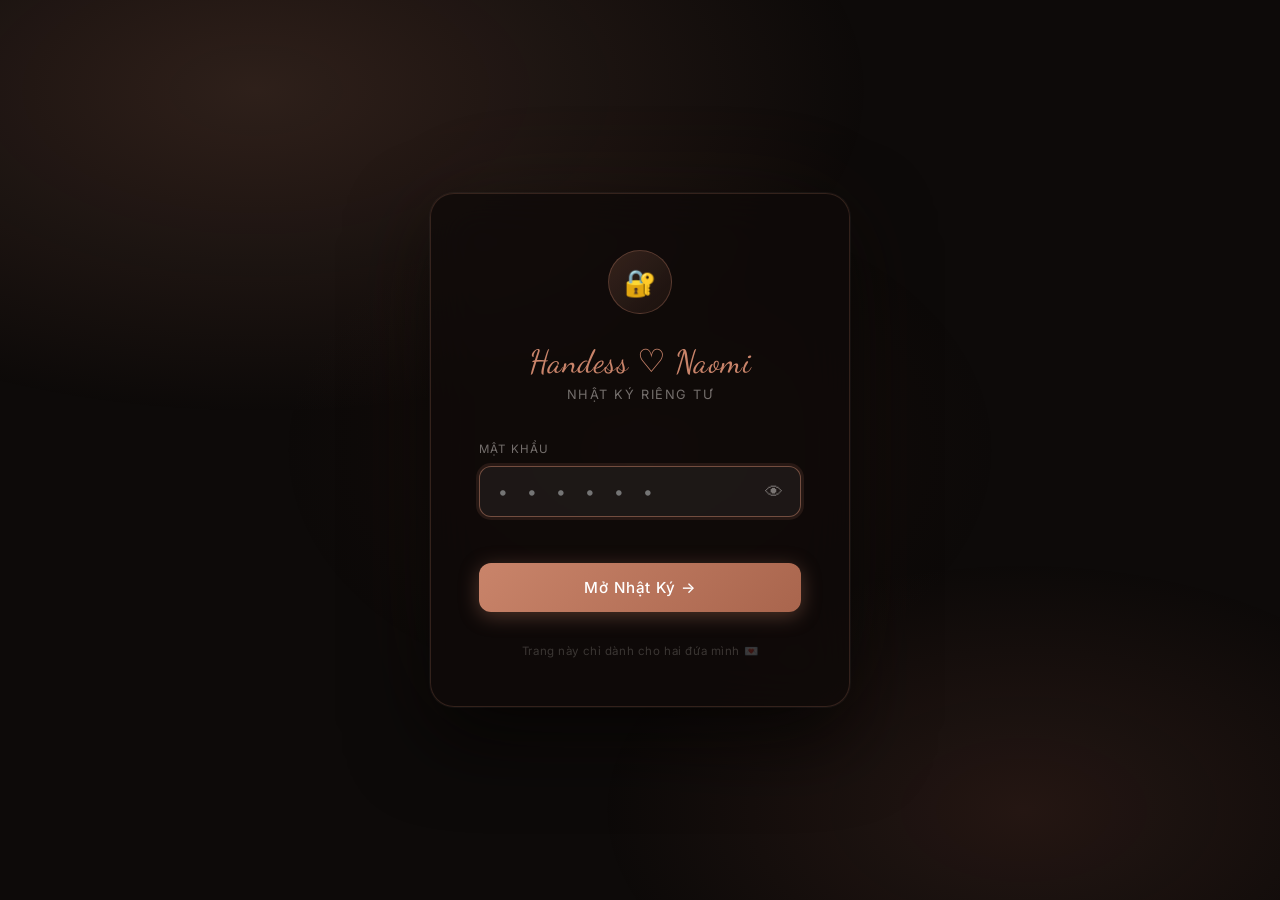
<file: index.html>
<!DOCTYPE html>
<html lang="vi">

<head>
  <meta charset="UTF-8">
  <script>
    // Auth guard — redirect to login if not authenticated
    if (sessionStorage.getItem('naomi_auth') !== 'true') {
      window.location.replace('login.html');
    }
  </script>
  <meta name="viewport" content="width=device-width, initial-scale=1.0">
  <meta name="description"
    content="Nhật ký tình yêu — Những khoảnh khắc ngọt ngào được ghi lại theo từng ngày, từ Ngày hẹn hò bão táp đến lần nắm tay giữa màn mưa.">
  <title>Naomi & Anh — Nhật Ký Tình Yêu</title>
  <link rel="stylesheet" href="style.css">
  <link rel="preconnect" href="https://fonts.googleapis.com">
</head>

<body>

  <!-- ========== READING PROGRESS ========== -->
  <div class="reading-progress" id="readingProgress"></div>

  <!-- ========== HEADER ========== -->
  <header class="site-header" id="siteHeader">
    <div class="header-inner">
      <a href="index.html" class="site-logo">
        <span class="logo-name">Handess ♡ Naomi</span>
        <span class="logo-tagline">Nhật ký tình yêu</span>
      </a>

      <nav class="site-nav">
        <a href="index.html" class="active">Trang Chủ</a>
        <a href="timeline.html">Hành Trình</a>
        <a href="post-3.html">Câu Chuyện</a>
        <a href="#gallery">Kỷ Niệm</a>
      </nav>

      <button class="hamburger" id="hamburgerBtn" aria-label="Menu">
        <svg width="22" height="22" viewBox="0 0 22 22" fill="none">
          <rect y="3" width="22" height="2" rx="1" fill="currentColor" />
          <rect y="10" width="22" height="2" rx="1" fill="currentColor" />
          <rect y="17" width="22" height="2" rx="1" fill="currentColor" />
        </svg>
      </button>
    </div>
  </header>

  <!-- ========== MOBILE NAV ========== -->
  <nav class="mobile-nav" id="mobileNav">
    <a href="index.html">Trang Chủ</a>
    <a href="timeline.html">Hành Trình</a>
    <a href="post-1.html">Câu Chuyện</a>
    <a href="#gallery">Kỷ Niệm</a>
  </nav>

  <!-- ========== HERO / FEATURED POST ========== -->
  <section class="hero-section" id="hero">
    <div class="hero-bg" id="heroBg"
      style="background-image: url('images/my_img/Messenger_creation_57E09303-7071-48E2-91A5-4BF32DFCF557.jpg');"></div>
    <div class="hero-overlay"></div>

    <div class="hero-content">
      <span class="hero-category">
        <span class="dot"></span>
        Câu Chuyện Nổi Bật
      </span>

      <h1 class="hero-title">
        Lần Đầu Nắm Tay —<br>
        <em>Một Buổi Chiều Ở Bắc Ninh</em>
      </h1>

      <div class="hero-meta">
        <span class="author">Khắc Hùng</span>
        <span class="separator">·</span>
        <span>31 tháng 8, 2026</span>
        <span class="separator">·</span>
        <span>5 phút đọc</span>
      </div>

      <p class="hero-excerpt">
        8 giờ sáng, anh đến đón em. Chuyến đi ấy có mưa, có tiếng cười,
        và có một khoảnh khắc anh nhẹ nhàng chìa tay ra — em đã đặt tay vào...
      </p>

      <a href="post-2.html" class="btn-read" id="heroReadBtn">
        Đọc Câu Chuyện
        <svg width="16" height="16" viewBox="0 0 16 16" fill="none">
          <path d="M3 8h10M9 4l4 4-4 4" stroke="currentColor" stroke-width="1.8" stroke-linecap="round"
            stroke-linejoin="round" />
        </svg>
      </a>
    </div>

    <div class="scroll-indicator">
      <div class="scroll-line"></div>
      <span>Cuộn</span>
    </div>

    <!-- Slider dots for featured posts -->
    <div class="hero-slider-dots">
      <button class="slider-dot active" data-slide="0"></button>
      <button class="slider-dot" data-slide="1"></button>
    </div>
  </section>

  <!-- ========== MAIN CONTENT ========== -->
  <div class="main-wrap">
    <!-- ===== PRIMARY CONTENT ===== -->
    <main>
      <!-- Section header -->
      <div class="section-header">
        <h2 class="section-title">Những Ngày Đáng <span>Nhớ</span></h2>
        <a href="timeline.html" class="section-link">
          Xem tất cả
          <svg width="14" height="14" viewBox="0 0 14 14" fill="none">
            <path d="M2 7h10M8 3l4 4-4 4" stroke="currentColor" stroke-width="1.6" stroke-linecap="round"
              stroke-linejoin="round" />
          </svg>
        </a>
      </div>

      <!-- Post 1 -->
      <article class="post-card fade-in" id="post-card-1">
        <div class="post-thumb">
          <img src="images/my_img/Messenger_creation_1130B1DC-B985-4F92-9E05-5463272DEB76.jpg"
            alt="Buổi hẹn hò đầu tiên - Tặng hoa và cơn mưa Hà Nội" loading="lazy">
        </div>
        <div class="post-body">
          <span class="post-category">Hẹn Hò</span>
          <h2 class="post-title">
            <a href="post-1.html">28/8 — Ngày hẹn hò bão táp & Cơn Mưa Hà Nội</a>
          </h2>
          <p class="post-excerpt">
            Hà Nội bất ngờ đổ mưa to. Anh dắt xe, đợi gần một tiếng mới đến chỗ em.
            Kế hoạch ban đầu thay đổi vì trời mưa — nhưng cuối cùng lại tìm được chỗ
            ấm áp hơn cả dự định: nhà hàng The Manor, rồi Highland Coffee bên ô cửa sổ mờ hơi nước.
          </p>
          <div class="post-meta">
            <span class="author">Khắc Hùng</span>
            <span class="separator">·</span>
            <span>28 tháng 8, 2026</span>
            <span class="separator">·</span>
            <span>4 phút đọc</span>
            <button class="post-love" id="love-post1" onclick="toggleLove('love-post1', 'count-post1')">
              <span class="heart">🤍</span>
              <span id="count-post1">24</span>
            </button>
          </div>
        </div>
      </article>

      <!-- Post 2 -->
      <article class="post-card fade-in" id="post-card-2">
        <div class="post-thumb">
          <img src="images/my_img/Messenger_creation_9E3BF9E6-884C-4552-AE34-90908CFF3440.jpg"
            alt="Lần đầu nắm tay - Chuyến đi Bắc Ninh" loading="lazy">
        </div>
        <div class="post-body">
          <span class="post-category">Khoảnh Khắc</span>
          <h2 class="post-title">
            <a href="post-2.html">31/8 — Lần Đầu Nắm Tay Trên Đường Đến Bắc Ninh</a>
          </h2>
          <p class="post-excerpt">
            Buổi sáng anh đến đón em. Cả hai đi xe máy, gió thổi nhẹ,
            lòng anh đã có ý định từ trước. Rồi khoảnh khắc ấy đến —
            trên con đường đến Vincom Bắc Ninh, anh khẽ chìa tay ra...
            và em đã nắm lấy.
          </p>
          <div class="post-meta">
            <span class="author">Khắc Hùng</span>
            <span class="separator">·</span>
            <span>31 tháng 8, 2026</span>
            <span class="separator">·</span>
            <span>5 phút đọc</span>
            <button class="post-love" id="love-post2" onclick="toggleLove('love-post2', 'count-post2')">
              <span class="heart">🤍</span>
              <span id="count-post2">37</span>
            </button>
          </div>
        </div>
      </article>

      <!-- Post 3 -->
      <article class="post-card fade-in" id="post-card-3">
        <div class="post-thumb">
          <img src="images/my_img/oct25/IMG_0971.jpg" alt="Thu Hà Nội - Hồ Tây mùa thu, ngày chủ nhật bị mượn" loading="lazy">
        </div>
        <div class="post-body">
          <span class="post-category">Mùa Thu · Hà Nội</span>
          <h2 class="post-title">
            <a href="post-3.html">25/10 — Thu Hà Nội — Cách Bạn Ấy Mượn Ngày Chủ Nhật Của Tôi</a>
          </h2>
          <p class="post-excerpt">
            Một ngày thu mát mẻ — anh đón em, vi vu Hồ Tây, ăn trưa Takeya,
            uống nước trên phố Phan Đình Phùng, khám phá Nhà Tù Hỏa Lò,
            rồi dạo bộ Phố Sách. Một ngày chủ nhật bị mượn — không tiếc.
          </p>
          <div class="post-meta">
            <span class="author">Khắc Hùng</span>
            <span class="separator">·</span>
            <span>25 tháng 10, 2026</span>
            <span class="separator">·</span>
            <span>6 phút đọc</span>
            <button class="post-love" id="love-post3" onclick="toggleLove('love-post3', 'count-post3')">
              <span class="heart">🤍</span>
              <span id="count-post3">0</span>
            </button>
          </div>
        </div>
      </article>

      <!-- Divider with script text -->
      <div style="text-align:center; margin: 48px 0 40px; opacity: 0.5;">
        <span style="font-family: var(--font-script); font-size: 1.8rem; color: var(--color-primary);">
          — Những Ký Ức Khác —
        </span>
      </div>

      <!-- Grid posts (older entries - handwritten notes) -->
      <div class="section-header">
        <h2 class="section-title">Nhật Ký <span>Tháng 7</span></h2>
      </div>

      <div class="posts-grid">
        <article class="post-card-v fade-in">
          <div class="post-thumb">
            <img src="images/my_img/20260719_145312.jpg" alt="Kỷ niệm tháng 7 - Bảo tàng quân sự" loading="lazy">
          </div>
          <div class="post-body">
            <span class="post-category">Tháng 7</span>
            <h3 class="post-title">
              <a href="timeline.html">30/7 — Những Trang Ghi Chú Đầu Tiên</a>
            </h3>
            <p class="post-excerpt" style="font-size: 13.5px;">
              Tám trang nhật ký viết tay trong một buổi chiều — mỗi trang là một cảm xúc khác nhau khi nghĩ về em.
            </p>
            <div class="post-meta" style="margin-top: auto;">
              <span>30 tháng 7, 2026</span>
              <button class="post-love" onclick="toggleLove(this)">
                <span class="heart">🤍</span>
                <span>12</span>
              </button>
            </div>
          </div>
        </article>

        <article class="post-card-v fade-in">
          <div class="post-thumb">
            <img src="images/my_img/20260828_203343.jpg" alt="Tháng 8 - Món quà KRIK" loading="lazy">
          </div>
          <div class="post-body">
            <span class="post-category">Tháng 8</span>
            <h3 class="post-title">
              <a href="timeline.html">16/8 & 27/8 — Giữa Hai Buổi Hẹn</a>
            </h3>
            <p class="post-excerpt" style="font-size: 13.5px;">
              Những ngày giữa các buổi hẹn hò — anh viết xuống cảm giác
              mong chờ, nhớ nhung và những điều muốn nói với em.
            </p>
            <div class="post-meta" style="margin-top: auto;">
              <span>16 – 27 tháng 8, 2026</span>
              <button class="post-love" onclick="toggleLove(this)">
                <span class="heart">🤍</span>
                <span>19</span>
              </button>
            </div>
          </div>
        </article>
      </div>

      <!-- Timeline preview -->
      <div class="section-header" style="margin-top: 56px;">
        <h2 class="section-title">Hành Trình <span>Yêu</span></h2>
        <a href="timeline.html" class="section-link">
          Đọc thêm
          <svg width="14" height="14" viewBox="0 0 14 14" fill="none">
            <path d="M2 7h10M8 3l4 4-4 4" stroke="currentColor" stroke-width="1.6" stroke-linecap="round"
              stroke-linejoin="round" />
          </svg>
        </a>
      </div>

      <div class="timeline">
        <div class="timeline-item" data-animate>
          <div class="timeline-date">21 Tháng 6, 2026</div>
          <div class="timeline-title">Lần Đầu Gặp Riêng</div>
          <div class="timeline-text">Lần đầu tiên chỉ có hai đứa — anh không biết hôm đó sẽ là khởi đầu của tất cả.
          </div>
        </div>

        <div class="timeline-item" data-animate>
          <div class="timeline-date">15 Tháng 8, 2026</div>
          <div class="timeline-title">Tỏ Tình 💗 — Chính Thức Hẹn Hò</div>
          <div class="timeline-text">Ngày anh tỏ tình và em say yes. Với anh có lẽ đó là điều đặc biệt vì em là người
            đầu tiên giúp anh bước sang giai đoạn yêu đương và hẹn hò.</div>
        </div>

        <div class="timeline-item" data-animate>
          <div class="timeline-date">28 Tháng 8, 2026</div>
          <div class="timeline-title">Hẹn Hò Bão Táp — The Manor &amp; Highland</div>
          <div class="timeline-text">Hà Nội đổ mưa, kế hoạch đổ bể — nhưng The Manor và Highland Handisco lại tạo ra
            buổi tối không thể quên.</div>
        </div>

        <div class="timeline-item" data-animate>
          <div class="timeline-date">31 Tháng 8, 2026</div>
          <div class="timeline-title">Lần Đầu Nắm Tay — Spider-Man Ở Bắc Ninh</div>
          <div class="timeline-text">Chuyến đi Vincom Bắc Ninh, xem Spider-Man — và lần đầu tiên anh dám chìa tay ra. Em
            đã nắm lấy.</div>
        </div>

        <div class="timeline-item" data-animate>
          <div class="timeline-date">7 Tháng 10, 2026</div>
          <div class="timeline-title">Royal City — Ăn Lẩu Thái</div>
          <div class="timeline-text">Hẹn ở Royal City, ăn lẩu Thái — ánh đèn đỏ, hai đứa ngồi đối diện
            nhau.</div>
        </div>

        <div class="timeline-item" data-animate>
          <div class="timeline-date">25 Tháng 10, 2026</div>
          <div class="timeline-title">Thu Hà Nội — Cách Bạn Ấy Mượn Ngày Chủ Nhật Của Tôi</div>
          <div class="timeline-text">Một ngày thu mát mẻ, anh đón em vi vu Hồ Tây, Takeya, Phan Đình Phùng,
            Hỏa Lò rồi Phố Sách — một ngày chủ nhật bị mượn, không tiếc một giây.</div>
        </div>

        <div class="timeline-item" data-animate>
          <div class="timeline-date">13 Tháng 11, 2026</div>
          <div class="timeline-title">Rảnh Trong Lúc Bận</div>
          <div class="timeline-text">Tranh thủ lúc dự án chưa gấp, anh rủ em và Hiền ăn bún bò Huế, rồi ra Highland Handisco nói chuyện bên ly trà và những cơn mưa lất phất.</div>
        </div>

        <div class="timeline-item" data-animate>
          <div class="timeline-date">24 Tháng 11, 2026</div>
          <div class="timeline-title">Nghỉ Lễ Văn Hóa VN Lần Đầu</div>
          <div class="timeline-text">Ăn lẩu ếch Hiệp Hòa, tặng em chiếc khăn quàng ấm áp. Ngắm em cắt tóc mới xinh xắn, rồi ghé quán Cafe Cao Minh uống trà nóng và chuyện trò tới chiều.</div>
        </div>
      </div>

      <!-- Photo Gallery Section -->
      <div id="gallery" style="margin-top: 56px;">
        <div class="section-header">
          <h2 class="section-title">Kỷ Niệm <span>Ảnh Chụp</span></h2>
        </div>
        <div class="photo-gallery">
          <div class="gallery-item gallery-featured">
            <img src="images/my_img/5fc39645-04e8-4a39-8fbf-ee2d58a68245.jfif"
              alt="Hoàng hôn trên xe máy — đường về 31/8" loading="lazy">
            <div class="gallery-overlay"><span>Hoàng hôn đường về Bắc Ninh 🌅</span></div>
          </div>
          <div class="gallery-item">
            <img src="images/my_img/17c5af3d-dde9-4450-a0ae-d3cd788fc4fc.jfif" alt="Naomi với bó hoa cẩm tú cầu"
              loading="lazy">
            <div class="gallery-overlay"><span>28/8 — Bó hoa đầu tiên 💐</span></div>
          </div>
          <div class="gallery-item">
            <img src="images/my_img/880cf262-b387-46f9-913c-61d322df5853.jfif" alt="Selfie đôi tại bảo tàng quân sự"
              loading="lazy">
            <div class="gallery-overlay"><span>19/7 — Bảo tàng Quân sự ✈️</span></div>
          </div>
          <div class="gallery-item">
            <img src="images/my_img/ec1717a0-f946-49b1-9149-aab484b470da.jfif" alt="Selfie đôi ngoài trời Bắc Ninh"
              loading="lazy">
            <div class="gallery-overlay"><span>31/8 — Chill ở quê 🌿</span></div>
          </div>
          <div class="gallery-item">
            <img src="images/my_img/20261007_201718.jpg" alt="Gangnam Box 7/10" loading="lazy">
            <div class="gallery-overlay"><span>7/10 — Royal City 🍲</span></div>
          </div>
          <div class="gallery-item">
            <img src="images/my_img/IMG_0275.JPG" alt="24/11 — Cafe Cao Minh" loading="lazy">
            <div class="gallery-overlay"><span>24/11 — Cafe Cao Minh ☕</span></div>
          </div>
          <div class="gallery-item">
            <img src="images/my_img/gif-24-11.jfif" alt="24/11 — Khoảnh khắc kỷ niệm" loading="lazy">
            <div class="gallery-overlay"><span>24/11 — Khăn quàng ấm áp 🧣</span></div>
          </div>
        </div>
      </div>

    </main>

    <!-- ===== SIDEBAR ===== -->
    <aside class="sidebar">

      <!-- About widget -->
      <div class="widget widget-about fade-in">
        <div class="widget-title">Về Blog Này</div>
        <div class="about-avatar"><img src="images/my_img/Messenger_creation_57E09303-7071-48E2-91A5-4BF32DFCF557.jpg"
            alt="Ảnh đôi" style="width:100%;height:100%;object-fit:cover;"></div>
        <div class="about-name">Nhật Ký Tình Yêu</div>
        <p class="about-bio">
          Đây là nơi anh lưu giữ những khoảnh khắc với em — từ buổi hẹn đầu tiên,
          những cơn mưa bất chợt, đến từng lần nắm tay.
          Mỗi bài viết là một ký ức không muốn quên.
        </p>
      </div>

      <!-- Love counter widget -->
      <div class="widget fade-in">
        <div class="widget-title">Tình Yêu</div>
        <div class="love-counter">
          <span class="big-heart">💕</span>
          <div class="count-num" id="dayCounter">0</div>
          <div class="count-label">Ngày Bên Nhau</div>
        </div>
      </div>

      <!-- Recent posts widget -->
      <div class="widget fade-in">
        <div class="widget-title">Bài Gần Đây</div>

        <div class="widget-post-item">
          <div class="widget-post-thumb">
            <img src="images/my_img/Messenger_creation_9E3BF9E6-884C-4552-AE34-90908CFF3440.jpg" alt="" loading="lazy">
          </div>
          <div class="widget-post-info">
            <div class="widget-post-title">
              <a href="post-2.html">Lần Đầu Nắm Tay Trên Đường Đến Bắc Ninh</a>
            </div>
            <div class="widget-post-date">31 tháng 8, 2026</div>
          </div>
        </div>

        <div class="widget-post-item">
          <div class="widget-post-thumb">
            <img src="images/my_img/Messenger_creation_1130B1DC-B985-4F92-9E05-5463272DEB76.jpg" alt="" loading="lazy">
          </div>
          <div class="widget-post-info">
            <div class="widget-post-title">
              <a href="post-1.html">Ngày hẹn hò bão táp & Cơn Mưa Hà Nội</a>
            </div>
            <div class="widget-post-date">28 tháng 8, 2026</div>
          </div>
        </div>

        <div class="widget-post-item">
          <div class="widget-post-thumb">
            <img src="images/my_img/20260719_145027.jpg" alt="" loading="lazy">
          </div>
          <div class="widget-post-info">
            <div class="widget-post-title">
              <a href="timeline.html">Những Trang Nhật Ký 30/7</a>
            </div>
            <div class="widget-post-date">30 tháng 7, 2026</div>
          </div>
        </div>
      </div>

      <!-- Tags widget -->
      <div class="widget fade-in">
        <div class="widget-title">Chủ Đề</div>
        <div class="tags-cloud">
          <span class="tag">Hẹn Hò 💑</span>
          <span class="tag">Hà Nội</span>
          <span class="tag">Bắc Ninh</span>
          <span class="tag">Kỷ Niệm</span>
          <span class="tag">Bowling 🎳</span>
          <span class="tag">Cà Phê ☕</span>
          <span class="tag">Spider-Man 🕷️</span>
          <span class="tag">Mưa 🌧️</span>
          <span class="tag">Nắm Tay 🤝</span>
          <span class="tag">Mùa Thu 🍂</span>
          <span class="tag">Hồ Tây 🌊</span>
          <span class="tag">Hỏa Lò 🏛️</span>
          <span class="tag">Phố Sách 📚</span>
        </div>
      </div>

    </aside>
  </div>

  <!-- ========== FOOTER ========== -->
  <footer class="site-footer">
    <div class="footer-inner">
      <div>
        <div class="footer-logo">
          <span class="logo-name">Handess ♡ Naomi</span>
        </div>
        <p class="footer-tagline">
          Nhật ký về những khoảnh khắc nhỏ bé<br>
          mà anh sợ sẽ quên mất một ngày nào đó.
        </p>
      </div>

      <div>
        <div class="footer-heading">Câu Chuyện</div>
        <div class="footer-links">
          <a href="post-1.html">28/8 — Buổi Hẹn Đầu Tiên</a>
          <a href="post-2.html">31/8 — Lần Đầu Nắm Tay</a>
          <a href="post-3.html">25/10 — Thu Hà Nội</a>
          <a href="timeline.html">Hành Trình Tình Yêu</a>
        </div>
      </div>

      <div>
        <div class="footer-heading">Kết Nối</div>
        <div class="footer-links">
          <a href="#">Tháng 7, 2026</a>
          <a href="#">Tháng 8, 2026</a>
          <a href="#">Tháng 9, 2026</a>
        </div>
      </div>
    </div>

    <div class="footer-bottom">
      <span>© 2026 Nhật Ký Tình Yêu — Dành tặng em 🌸</span>
      <span>Làm với <span class="heart">❤️</span> bởi Anh</span>
    </div>
  </footer>

  <!-- ========== FLOATING VIDEO WIDGET (LEFT CORNER) ========== -->
  <div class="floating-video-widget" id="floatingVideoWidget">
    <button class="floating-video-mini-btn" id="floatingVideoExpandBtn" title="Mở video" aria-label="Mở video">
      🎥
    </button>
    <div class="floating-video-header">
      <span class="floating-video-title">
        <span class="live-dot"></span>
        Khoảnh khắc
      </span>
      <div class="floating-video-controls">
        <button class="floating-video-btn" id="floatingVideoMuteBtn" title="Bật/Tắt âm thanh" aria-label="Mute toggle">
          🔇
        </button>
        <button class="floating-video-btn" id="floatingVideoMinBtn" title="Thu nhỏ" aria-label="Thu nhỏ">
          ─
        </button>
      </div>
    </div>
    <div class="floating-video-body" id="floatingVideoBody" title="Nhấn để tạm dừng / phát">
      <video id="floatingVideoEl" autoplay loop muted playsinline preload="metadata">
        <source src="images/my_img/output.mp4" type="video/mp4">
        Trình duyệt không hỗ trợ video.
      </video>
    </div>
  </div>

  <!-- ========== BACK TO TOP ========== -->
  <button class="back-to-top" id="backToTop" aria-label="Lên đầu trang">↑</button>

  <script src="script.js"></script>
  <script>
    // Floating video interactions
    (function () {
      const widget = document.getElementById('floatingVideoWidget');
      const video = document.getElementById('floatingVideoEl');
      const muteBtn = document.getElementById('floatingVideoMuteBtn');
      const minBtn = document.getElementById('floatingVideoMinBtn');
      const expandBtn = document.getElementById('floatingVideoExpandBtn');
      const body = document.getElementById('floatingVideoBody');

      if (!widget || !video) return;

      // Toggle Mute
      if (muteBtn) {
        muteBtn.addEventListener('click', function (e) {
          e.stopPropagation();
          video.muted = !video.muted;
          muteBtn.textContent = video.muted ? '🔇' : '🔊';
        });
      }

      // Minimize
      if (minBtn) {
        minBtn.addEventListener('click', function (e) {
          e.stopPropagation();
          widget.classList.add('minimized');
        });
      }

      // Expand
      if (expandBtn) {
        expandBtn.addEventListener('click', function (e) {
          e.stopPropagation();
          widget.classList.remove('minimized');
        });
      }

      // Click video to pause/play
      if (body) {
        body.addEventListener('click', function () {
          if (video.paused) {
            video.play();
          } else {
            video.pause();
          }
        });
      }
    })();
  </script>
</body>

</html>
</file>
<file: style.css>
/* ============================================
   Naomi Love Story Blog — Main Stylesheet
   Inspired by Fooze WordPress Theme
   ============================================ */

@import url('https://fonts.googleapis.com/css2?family=Playfair+Display:ital,wght@0,400;0,600;0,700;1,400;1,600&family=Inter:wght@300;400;500;600&family=Dancing+Script:wght@500;600&display=swap');

/* ===================== CSS VARIABLES ===================== */
:root {
  --color-bg: #faf9f7;
  --color-surface: #ffffff;
  --color-primary: #c9846a;
  --color-primary-dark: #a86852;
  --color-primary-light: #f0d5cc;
  --color-accent: #e8c4b8;
  --color-text: #2d2d2d;
  --color-text-muted: #7a7a7a;
  --color-text-light: #b0b0b0;
  --color-border: #ede8e3;
  --color-header-bg: rgba(255,255,255,0.96);

  --font-serif: 'Playfair Display', Georgia, serif;
  --font-sans: 'Inter', system-ui, sans-serif;
  --font-script: 'Dancing Script', cursive;

  --radius-sm: 6px;
  --radius-md: 12px;
  --radius-lg: 20px;

  --shadow-sm: 0 2px 8px rgba(0,0,0,0.06);
  --shadow-md: 0 8px 32px rgba(0,0,0,0.10);
  --shadow-lg: 0 20px 60px rgba(0,0,0,0.14);

  --transition: all 0.3s cubic-bezier(0.4, 0, 0.2, 1);
  --max-w: 1120px;
  --content-w: 780px;
}

/* ===================== RESET & BASE ===================== */
*, *::before, *::after { box-sizing: border-box; margin: 0; padding: 0; }

html { scroll-behavior: smooth; }

body {
  font-family: var(--font-sans);
  background: var(--color-bg);
  color: var(--color-text);
  line-height: 1.7;
  font-size: 17px;
  -webkit-font-smoothing: antialiased;
}

img { max-width: 100%; height: auto; display: block; }
a { color: inherit; text-decoration: none; }
ul { list-style: none; }

/* ===================== SCROLLBAR ===================== */
::-webkit-scrollbar { width: 5px; }
::-webkit-scrollbar-track { background: var(--color-bg); }
::-webkit-scrollbar-thumb { background: var(--color-accent); border-radius: 99px; }

/* ===================== HEADER ===================== */
.site-header {
  position: fixed;
  top: 0; left: 0; right: 0;
  z-index: 1000;
  background: var(--color-header-bg);
  backdrop-filter: blur(12px);
  border-bottom: 1px solid var(--color-border);
  transition: var(--transition);
}

.site-header.scrolled {
  box-shadow: var(--shadow-sm);
}

.header-inner {
  max-width: var(--max-w);
  margin: 0 auto;
  padding: 0 24px;
  height: 68px;
  display: flex;
  align-items: center;
  justify-content: space-between;
}

.site-logo {
  display: flex;
  flex-direction: column;
}

.site-logo .logo-name {
  font-family: var(--font-script);
  font-size: 26px;
  color: var(--color-primary);
  line-height: 1;
  letter-spacing: 0.5px;
}

.site-logo .logo-tagline {
  font-family: var(--font-sans);
  font-size: 10px;
  color: var(--color-text-muted);
  letter-spacing: 2.5px;
  text-transform: uppercase;
  margin-top: 2px;
}

.site-nav {
  display: flex;
  align-items: center;
  gap: 32px;
}

.site-nav a {
  font-size: 13px;
  font-weight: 500;
  color: var(--color-text-muted);
  letter-spacing: 0.8px;
  text-transform: uppercase;
  transition: var(--transition);
  position: relative;
}

.site-nav a::after {
  content: '';
  position: absolute;
  bottom: -3px; left: 0;
  width: 0; height: 1.5px;
  background: var(--color-primary);
  transition: width 0.3s ease;
}

.site-nav a:hover { color: var(--color-primary); }
.site-nav a:hover::after { width: 100%; }
.site-nav a.active { color: var(--color-primary); }
.site-nav a.active::after { width: 100%; }

.header-search-btn {
  background: none;
  border: none;
  cursor: pointer;
  color: var(--color-text-muted);
  padding: 6px;
  transition: var(--transition);
}
.header-search-btn:hover { color: var(--color-primary); }

.hamburger {
  display: none;
  background: none;
  border: none;
  cursor: pointer;
  padding: 4px;
  color: var(--color-text-muted);
}

/* ===================== HERO / FEATURED ===================== */
.hero-section {
  margin-top: 68px;
  position: relative;
  height: 100vh;
  min-height: 600px;
  max-height: 800px;
  overflow: hidden;
  display: flex;
  align-items: flex-end;
}

.hero-bg {
  position: absolute;
  inset: 0;
  background-size: cover;
  background-position: center;
  transform: scale(1.05);
  transition: transform 8s ease-out;
}

.hero-section:hover .hero-bg {
  transform: scale(1.0);
}

.hero-overlay {
  position: absolute;
  inset: 0;
  background: linear-gradient(
    to top,
    rgba(20, 10, 5, 0.80) 0%,
    rgba(20, 10, 5, 0.35) 50%,
    rgba(20, 10, 5, 0.10) 100%
  );
}

.hero-content {
  position: relative;
  z-index: 2;
  max-width: var(--max-w);
  width: 100%;
  margin: 0 auto;
  padding: 0 24px 60px;
}

.hero-category {
  display: inline-flex;
  align-items: center;
  gap: 8px;
  font-size: 11px;
  font-weight: 600;
  letter-spacing: 2.5px;
  text-transform: uppercase;
  color: var(--color-accent);
  margin-bottom: 16px;
}

.hero-category .dot {
  width: 5px; height: 5px;
  background: var(--color-primary);
  border-radius: 50%;
  display: inline-block;
}

.hero-title {
  font-family: var(--font-serif);
  font-size: clamp(2.2rem, 5vw, 3.8rem);
  font-weight: 700;
  color: #fff;
  line-height: 1.15;
  max-width: 680px;
  margin-bottom: 20px;
  text-shadow: 0 2px 20px rgba(0,0,0,0.3);
}

.hero-title em {
  font-style: italic;
  color: var(--color-accent);
}

.hero-meta {
  display: flex;
  align-items: center;
  gap: 20px;
  color: rgba(255,255,255,0.75);
  font-size: 13px;
  margin-bottom: 28px;
}

.hero-meta .separator { opacity: 0.4; }

.hero-excerpt {
  color: rgba(255,255,255,0.8);
  font-size: 16px;
  line-height: 1.7;
  max-width: 560px;
  margin-bottom: 28px;
}

.btn-read {
  display: inline-flex;
  align-items: center;
  gap: 10px;
  background: var(--color-primary);
  color: #fff;
  padding: 14px 28px;
  border-radius: var(--radius-sm);
  font-size: 13px;
  font-weight: 600;
  letter-spacing: 0.5px;
  transition: var(--transition);
  box-shadow: 0 4px 20px rgba(201, 132, 106, 0.4);
}

.btn-read:hover {
  background: var(--color-primary-dark);
  transform: translateY(-2px);
  box-shadow: 0 8px 30px rgba(201, 132, 106, 0.5);
}

.btn-read svg { transition: transform 0.3s ease; }
.btn-read:hover svg { transform: translateX(4px); }

/* Hero scroll indicator */
.scroll-indicator {
  position: absolute;
  bottom: 20px;
  right: 24px;
  z-index: 2;
  display: flex;
  flex-direction: column;
  align-items: center;
  gap: 8px;
  color: rgba(255,255,255,0.5);
  font-size: 10px;
  letter-spacing: 2px;
  text-transform: uppercase;
}

.scroll-line {
  width: 1px;
  height: 48px;
  background: linear-gradient(to bottom, rgba(255,255,255,0.5), transparent);
  animation: scrollPulse 2s ease-in-out infinite;
}

@keyframes scrollPulse {
  0%, 100% { transform: scaleY(1); opacity: 0.5; }
  50% { transform: scaleY(0.6); opacity: 0.9; }
}

/* ===================== FEATURED SLIDER DOTS ===================== */
.hero-slider-dots {
  position: absolute;
  bottom: 28px;
  left: 50%;
  transform: translateX(-50%);
  z-index: 3;
  display: flex;
  gap: 8px;
}

.slider-dot {
  width: 6px;
  height: 6px;
  border-radius: 50%;
  background: rgba(255,255,255,0.4);
  cursor: pointer;
  transition: var(--transition);
  border: none;
}

.slider-dot.active {
  background: var(--color-primary);
  width: 24px;
  border-radius: 3px;
}

/* ===================== MAIN LAYOUT ===================== */
.main-wrap {
  max-width: var(--max-w);
  margin: 0 auto;
  padding: 64px 24px;
  display: grid;
  grid-template-columns: 1fr 320px;
  gap: 60px;
  align-items: start;
}

/* ===================== SECTION HEADER ===================== */
.section-header {
  display: flex;
  align-items: center;
  justify-content: space-between;
  margin-bottom: 40px;
  padding-bottom: 20px;
  border-bottom: 1px solid var(--color-border);
}

.section-title {
  font-family: var(--font-serif);
  font-size: 1.7rem;
  font-weight: 700;
  color: var(--color-text);
}

.section-title span {
  color: var(--color-primary);
  font-style: italic;
}

.section-link {
  font-size: 12px;
  font-weight: 600;
  letter-spacing: 1.5px;
  text-transform: uppercase;
  color: var(--color-primary);
  display: flex;
  align-items: center;
  gap: 6px;
  transition: var(--transition);
}

.section-link:hover { gap: 10px; }

/* ===================== POST CARD ===================== */
.post-card {
  display: grid;
  grid-template-columns: 280px 1fr;
  gap: 28px;
  margin-bottom: 40px;
  padding-bottom: 40px;
  border-bottom: 1px solid var(--color-border);
  transition: var(--transition);
}

.post-card:last-child {
  border-bottom: none;
  margin-bottom: 0;
  padding-bottom: 0;
}

.post-card:hover .post-thumb img {
  transform: scale(1.06);
}

.post-thumb {
  border-radius: var(--radius-md);
  overflow: hidden;
  aspect-ratio: 4/3;
  background: var(--color-border);
  flex-shrink: 0;
}

.post-thumb img {
  width: 100%;
  height: 100%;
  object-fit: cover;
  transition: transform 0.5s ease;
}

.post-body {
  display: flex;
  flex-direction: column;
  justify-content: center;
  gap: 12px;
}

.post-category {
  font-size: 11px;
  font-weight: 600;
  letter-spacing: 2px;
  text-transform: uppercase;
  color: var(--color-primary);
  display: flex;
  align-items: center;
  gap: 8px;
}

.post-category::before {
  content: '';
  width: 20px;
  height: 1.5px;
  background: var(--color-primary);
  display: inline-block;
}

.post-title {
  font-family: var(--font-serif);
  font-size: 1.35rem;
  font-weight: 700;
  line-height: 1.35;
  color: var(--color-text);
  transition: var(--transition);
}

.post-title a:hover {
  color: var(--color-primary);
}

.post-excerpt {
  font-size: 14.5px;
  color: var(--color-text-muted);
  line-height: 1.7;
  display: -webkit-box;
  -webkit-line-clamp: 3;
  -webkit-box-orient: vertical;
  overflow: hidden;
}

.post-meta {
  display: flex;
  align-items: center;
  gap: 16px;
  font-size: 12.5px;
  color: var(--color-text-light);
}

.post-meta .author {
  font-weight: 500;
  color: var(--color-text-muted);
}

.post-meta .separator { color: var(--color-border); }

.post-love {
  display: flex;
  align-items: center;
  gap: 5px;
  cursor: pointer;
  transition: var(--transition);
  background: none;
  border: none;
  font-size: 12.5px;
  color: var(--color-text-light);
  font-family: var(--font-sans);
}

.post-love:hover,
.post-love.active { color: #e05a5a; }

.post-love .heart { transition: transform 0.3s cubic-bezier(0.4,0,0.2,1); }
.post-love.active .heart { transform: scale(1.3); }

/* Post card vertical (grid layout) */
.posts-grid {
  display: grid;
  grid-template-columns: 1fr 1fr;
  gap: 28px;
}

.post-card-v {
  background: var(--color-surface);
  border-radius: var(--radius-lg);
  overflow: hidden;
  box-shadow: var(--shadow-sm);
  transition: var(--transition);
}

.post-card-v:hover {
  transform: translateY(-6px);
  box-shadow: var(--shadow-md);
}

.post-card-v .post-thumb {
  aspect-ratio: 16/10;
  border-radius: 0;
}

.post-card-v .post-body {
  padding: 24px;
  gap: 10px;
}

/* ===================== TIMELINE ===================== */
.timeline {
  position: relative;
  padding-left: 32px;
}

.timeline::before {
  content: '';
  position: absolute;
  left: 12px; top: 8px; bottom: 8px;
  width: 1.5px;
  background: linear-gradient(to bottom, var(--color-primary), var(--color-border));
}

.timeline-item {
  position: relative;
  margin-bottom: 48px;
  opacity: 0;
  transform: translateX(-20px);
  transition: opacity 0.6s ease, transform 0.6s ease;
}

.timeline-item.visible {
  opacity: 1;
  transform: translateX(0);
}

.timeline-item::before {
  content: '';
  position: absolute;
  left: -24px;
  top: 6px;
  width: 12px;
  height: 12px;
  border-radius: 50%;
  background: var(--color-primary);
  border: 3px solid var(--color-bg);
  box-shadow: 0 0 0 1px var(--color-primary);
}

.timeline-date {
  font-size: 11px;
  font-weight: 600;
  letter-spacing: 2px;
  text-transform: uppercase;
  color: var(--color-primary);
  margin-bottom: 8px;
}

.timeline-title {
  font-family: var(--font-serif);
  font-size: 1.15rem;
  font-weight: 700;
  margin-bottom: 8px;
  color: var(--color-text);
}

.timeline-text {
  font-size: 14px;
  color: var(--color-text-muted);
  line-height: 1.7;
}

/* ===================== SIDEBAR ===================== */
.sidebar {
  position: sticky;
  top: 90px;
  display: flex;
  flex-direction: column;
  gap: 36px;
}

.widget {
  background: var(--color-surface);
  border-radius: var(--radius-lg);
  padding: 28px;
  box-shadow: var(--shadow-sm);
}

.widget-title {
  font-family: var(--font-serif);
  font-size: 1rem;
  font-weight: 700;
  color: var(--color-text);
  margin-bottom: 20px;
  padding-bottom: 14px;
  border-bottom: 1px solid var(--color-border);
  display: flex;
  align-items: center;
  gap: 10px;
}

.widget-title::before {
  content: '';
  width: 4px;
  height: 18px;
  background: var(--color-primary);
  border-radius: 2px;
}

/* About widget */
.widget-about {
  text-align: center;
}

.about-avatar {
  width: 100px;
  height: 100px;
  border-radius: 50%;
  margin: 0 auto 16px;
  background: linear-gradient(135deg, var(--color-primary-light), var(--color-accent));
  display: flex;
  align-items: center;
  justify-content: center;
  font-size: 2rem;
  overflow: hidden;
  box-shadow: 0 4px 16px rgba(201,132,106,0.3);
}

.about-name {
  font-family: var(--font-serif);
  font-size: 1.1rem;
  font-weight: 700;
  margin-bottom: 6px;
}

.about-bio {
  font-size: 13.5px;
  color: var(--color-text-muted);
  line-height: 1.65;
}

/* Recent posts widget */
.widget-post-item {
  display: flex;
  gap: 14px;
  padding: 14px 0;
  border-bottom: 1px solid var(--color-border);
}

.widget-post-item:last-child { border-bottom: none; }

.widget-post-thumb {
  width: 60px;
  height: 60px;
  border-radius: var(--radius-sm);
  overflow: hidden;
  flex-shrink: 0;
  background: var(--color-border);
}

.widget-post-thumb img {
  width: 100%;
  height: 100%;
  object-fit: cover;
}

.widget-post-info { flex: 1; }

.widget-post-title {
  font-size: 13.5px;
  font-weight: 600;
  line-height: 1.4;
  color: var(--color-text);
  margin-bottom: 5px;
  transition: var(--transition);
}

.widget-post-title a:hover { color: var(--color-primary); }

.widget-post-date {
  font-size: 11.5px;
  color: var(--color-text-light);
}

/* Tags widget */
.tags-cloud {
  display: flex;
  flex-wrap: wrap;
  gap: 8px;
}

.tag {
  padding: 5px 14px;
  background: var(--color-bg);
  border: 1px solid var(--color-border);
  border-radius: 99px;
  font-size: 12px;
  color: var(--color-text-muted);
  cursor: pointer;
  transition: var(--transition);
}

.tag:hover {
  background: var(--color-primary);
  border-color: var(--color-primary);
  color: #fff;
}

/* Love counter widget */
.love-counter {
  text-align: center;
  padding: 8px 0;
}

.love-counter .big-heart {
  font-size: 3.5rem;
  line-height: 1;
  margin-bottom: 12px;
  display: block;
  animation: heartbeat 2s ease-in-out infinite;
}

@keyframes heartbeat {
  0%, 100% { transform: scale(1); }
  20% { transform: scale(1.15); }
  40% { transform: scale(1); }
  60% { transform: scale(1.08); }
}

.love-counter .count-num {
  font-family: var(--font-serif);
  font-size: 2.8rem;
  font-weight: 700;
  color: var(--color-primary);
  line-height: 1;
  margin-bottom: 6px;
}

.love-counter .count-label {
  font-size: 12px;
  letter-spacing: 2px;
  text-transform: uppercase;
  color: var(--color-text-muted);
}

/* ===================== SINGLE POST ===================== */
.post-single-wrap {
  max-width: var(--max-w);
  margin: 0 auto;
  padding: 0 24px 80px;
  display: grid;
  grid-template-columns: 1fr 300px;
  gap: 60px;
  align-items: start;
  padding-top: 40px;
}

.post-single-content {
  min-width: 0;
}

.post-hero-img {
  width: 100%;
  aspect-ratio: 16/9;
  object-fit: cover;
  border-radius: var(--radius-lg);
  margin-bottom: 40px;
  box-shadow: var(--shadow-md);
}

.post-header {
  margin-bottom: 32px;
}

.post-header .post-category {
  margin-bottom: 16px;
}

.post-header h1 {
  font-family: var(--font-serif);
  font-size: clamp(1.8rem, 4vw, 2.8rem);
  font-weight: 700;
  line-height: 1.25;
  margin-bottom: 20px;
  color: var(--color-text);
}

.post-header h1 em { color: var(--color-primary); font-style: italic; }

.post-header .post-meta {
  padding-bottom: 24px;
  border-bottom: 1px solid var(--color-border);
}

.post-content {
  font-size: 17px;
  line-height: 1.85;
  color: var(--color-text);
}

.post-content p { margin-bottom: 1.5em; }

.post-content h2 {
  font-family: var(--font-serif);
  font-size: 1.6rem;
  font-weight: 700;
  margin: 2.5em 0 0.8em;
  color: var(--color-text);
}

.post-content h3 {
  font-family: var(--font-serif);
  font-size: 1.25rem;
  font-weight: 700;
  margin: 2em 0 0.6em;
  color: var(--color-text);
}

.post-content blockquote {
  border-left: 3px solid var(--color-primary);
  padding: 20px 28px;
  margin: 2em 0;
  background: var(--color-primary-light);
  border-radius: 0 var(--radius-md) var(--radius-md) 0;
  font-family: var(--font-serif);
  font-style: italic;
  font-size: 1.15rem;
  line-height: 1.7;
  color: var(--color-text);
}

.post-content blockquote cite {
  display: block;
  font-style: normal;
  font-family: var(--font-sans);
  font-size: 12px;
  color: var(--color-text-muted);
  margin-top: 12px;
  letter-spacing: 1px;
}

.post-content .img-caption {
  margin: 2em 0;
}

.post-content .img-caption img {
  width: 100%;
  border-radius: var(--radius-md);
  box-shadow: var(--shadow-sm);
}

.post-content .img-caption figcaption {
  text-align: center;
  font-size: 13px;
  color: var(--color-text-light);
  margin-top: 10px;
  font-style: italic;
}

.post-content .highlight-box {
  background: linear-gradient(135deg, var(--color-primary-light), #fff);
  border-radius: var(--radius-md);
  padding: 24px 28px;
  margin: 2em 0;
  position: relative;
  overflow: hidden;
}

.post-content .highlight-box::before {
  content: '❝';
  position: absolute;
  top: -10px; right: 20px;
  font-size: 80px;
  color: var(--color-accent);
  opacity: 0.5;
  font-family: Georgia;
  line-height: 1;
}

.post-content .highlight-box p {
  font-family: var(--font-script);
  font-size: 1.3rem;
  color: var(--color-primary-dark);
  margin-bottom: 0;
}

/* Post navigation */
.post-nav {
  display: grid;
  grid-template-columns: 1fr 1fr;
  gap: 20px;
  margin-top: 48px;
  padding-top: 40px;
  border-top: 1px solid var(--color-border);
}

.post-nav-item {
  padding: 20px;
  border: 1px solid var(--color-border);
  border-radius: var(--radius-md);
  transition: var(--transition);
  cursor: pointer;
}

.post-nav-item:hover {
  border-color: var(--color-primary);
  box-shadow: var(--shadow-sm);
}

.post-nav-label {
  font-size: 11px;
  font-weight: 600;
  letter-spacing: 2px;
  text-transform: uppercase;
  color: var(--color-text-light);
  margin-bottom: 8px;
  display: flex;
  align-items: center;
  gap: 6px;
}

.post-nav-title {
  font-family: var(--font-serif);
  font-size: 1rem;
  font-weight: 700;
  color: var(--color-text);
  line-height: 1.35;
}

.post-nav-item.next { text-align: right; }
.post-nav-item.next .post-nav-label { justify-content: flex-end; }

/* Love button */
.post-love-btn {
  display: flex;
  align-items: center;
  gap: 10px;
  background: none;
  border: 1.5px solid var(--color-border);
  border-radius: 99px;
  padding: 10px 22px;
  cursor: pointer;
  font-family: var(--font-sans);
  font-size: 14px;
  font-weight: 500;
  color: var(--color-text-muted);
  transition: var(--transition);
  margin-top: 32px;
}

.post-love-btn:hover {
  border-color: #e05a5a;
  color: #e05a5a;
  background: #fef2f2;
}

.post-love-btn.loved {
  border-color: #e05a5a;
  color: #e05a5a;
  background: #fef2f2;
}

.post-love-btn .heart-icon {
  font-size: 1.2rem;
  transition: transform 0.3s cubic-bezier(0.4,0,0.2,1);
}

.post-love-btn.loved .heart-icon {
  transform: scale(1.3);
  animation: lovePop 0.4s cubic-bezier(0.4,0,0.2,1);
}

@keyframes lovePop {
  0% { transform: scale(1); }
  50% { transform: scale(1.6); }
  100% { transform: scale(1.3); }
}

/* Share buttons */
.post-share {
  display: flex;
  align-items: center;
  gap: 12px;
  margin-top: 16px;
}

.share-label {
  font-size: 12px;
  font-weight: 600;
  letter-spacing: 1.5px;
  text-transform: uppercase;
  color: var(--color-text-muted);
}

.share-btn {
  width: 36px;
  height: 36px;
  border-radius: 50%;
  border: 1px solid var(--color-border);
  background: none;
  cursor: pointer;
  display: flex;
  align-items: center;
  justify-content: center;
  color: var(--color-text-muted);
  font-size: 15px;
  transition: var(--transition);
}

.share-btn:hover {
  background: var(--color-primary);
  border-color: var(--color-primary);
  color: #fff;
  transform: translateY(-2px);
}

/* ===================== FOOTER ===================== */
.site-footer {
  background: var(--color-text);
  color: rgba(255,255,255,0.7);
  padding: 60px 24px 32px;
  margin-top: 40px;
}

.footer-inner {
  max-width: var(--max-w);
  margin: 0 auto;
  display: grid;
  grid-template-columns: 1fr 1fr 1fr;
  gap: 40px;
  margin-bottom: 48px;
}

.footer-logo .logo-name {
  font-family: var(--font-script);
  font-size: 2rem;
  color: var(--color-accent);
}

.footer-tagline {
  font-size: 13px;
  color: rgba(255,255,255,0.5);
  margin-top: 8px;
  line-height: 1.6;
}

.footer-heading {
  font-size: 12px;
  font-weight: 600;
  letter-spacing: 2px;
  text-transform: uppercase;
  color: rgba(255,255,255,0.9);
  margin-bottom: 16px;
}

.footer-links {
  display: flex;
  flex-direction: column;
  gap: 10px;
}

.footer-links a {
  font-size: 14px;
  color: rgba(255,255,255,0.6);
  transition: var(--transition);
}

.footer-links a:hover { color: var(--color-accent); padding-left: 4px; }

.footer-bottom {
  max-width: var(--max-w);
  margin: 0 auto;
  padding-top: 24px;
  border-top: 1px solid rgba(255,255,255,0.1);
  display: flex;
  align-items: center;
  justify-content: space-between;
  font-size: 12.5px;
  color: rgba(255,255,255,0.4);
}

.footer-bottom .heart { color: #e05a5a; }

/* ===================== PROGRESS BAR ===================== */
.reading-progress {
  position: fixed;
  top: 68px;
  left: 0;
  width: 0%;
  height: 2.5px;
  background: linear-gradient(to right, var(--color-primary), var(--color-accent));
  z-index: 999;
  transition: width 0.1s linear;
}

/* ===================== PAGE - TIMELINE ===================== */
.timeline-page-hero {
  margin-top: 68px;
  background: linear-gradient(135deg, var(--color-primary-light) 0%, #fff5f0 50%, #fff 100%);
  padding: 80px 24px;
  text-align: center;
}

.timeline-page-hero .script-title {
  font-family: var(--font-script);
  font-size: 1.3rem;
  color: var(--color-primary);
  margin-bottom: 8px;
}

.timeline-page-hero h1 {
  font-family: var(--font-serif);
  font-size: clamp(2rem, 5vw, 3.2rem);
  font-weight: 700;
  color: var(--color-text);
  line-height: 1.2;
  margin-bottom: 16px;
}

.timeline-page-hero p {
  max-width: 560px;
  margin: 0 auto;
  color: var(--color-text-muted);
  font-size: 1.05rem;
}

/* ===================== BACK TO TOP ===================== */
.back-to-top {
  position: fixed;
  bottom: 28px;
  right: 28px;
  width: 44px;
  height: 44px;
  background: var(--color-primary);
  color: #fff;
  border: none;
  border-radius: 50%;
  cursor: pointer;
  display: flex;
  align-items: center;
  justify-content: center;
  box-shadow: var(--shadow-md);
  opacity: 0;
  transform: translateY(16px);
  transition: var(--transition);
  z-index: 900;
  font-size: 18px;
}

.back-to-top.visible {
  opacity: 1;
  transform: translateY(0);
}

.back-to-top:hover {
  background: var(--color-primary-dark);
  transform: translateY(-3px);
}

/* ===================== FLOATING VIDEO WIDGET ===================== */
.floating-video-widget {
  position: fixed;
  bottom: 28px;
  left: 28px;
  z-index: 998;
  width: 160px;
  background: var(--color-surface, #fff);
  border-radius: 18px;
  box-shadow: 0 10px 32px rgba(0, 0, 0, 0.18), 0 2px 8px rgba(0, 0, 0, 0.08);
  border: 3px solid #fff;
  overflow: hidden;
  transition: all 0.3s cubic-bezier(0.2, 0.8, 0.2, 1);
  animation: floatIn 0.8s ease-out;
}

@keyframes floatIn {
  from {
    opacity: 0;
    transform: translateY(30px) scale(0.9);
  }
  to {
    opacity: 1;
    transform: translateY(0) scale(1);
  }
}

.floating-video-widget:hover {
  transform: translateY(-4px) scale(1.02);
  box-shadow: 0 16px 40px rgba(0, 0, 0, 0.24);
}

.floating-video-widget.minimized {
  width: 52px;
  height: 52px;
  border-radius: 50%;
  cursor: pointer;
}

.floating-video-widget.minimized .floating-video-body,
.floating-video-widget.minimized .floating-video-header {
  display: none;
}

.floating-video-widget.minimized .floating-video-mini-btn {
  display: flex;
}

.floating-video-mini-btn {
  display: none;
  width: 100%;
  height: 100%;
  background: var(--color-primary);
  color: #fff;
  align-items: center;
  justify-content: center;
  font-size: 20px;
  border: none;
  cursor: pointer;
}

.floating-video-header {
  display: flex;
  align-items: center;
  justify-content: space-between;
  padding: 8px 12px;
  background: rgba(255, 255, 255, 0.95);
  backdrop-filter: blur(8px);
  border-bottom: 1px solid var(--color-border, #eee);
  font-size: 11px;
  font-weight: 600;
  color: var(--color-text, #333);
}

.floating-video-title {
  display: flex;
  align-items: center;
  gap: 5px;
  font-family: var(--font-sans);
}

.floating-video-title .live-dot {
  width: 7px;
  height: 7px;
  border-radius: 50%;
  background: #e74c3c;
  animation: pulseDot 1.5s infinite;
}

@keyframes pulseDot {
  0%, 100% { opacity: 1; transform: scale(1); }
  50% { opacity: 0.4; transform: scale(0.8); }
}

.floating-video-controls {
  display: flex;
  align-items: center;
  gap: 6px;
}

.floating-video-btn {
  background: none;
  border: none;
  cursor: pointer;
  padding: 2px;
  font-size: 12px;
  color: var(--color-text-muted, #777);
  transition: color 0.2s;
  display: flex;
  align-items: center;
  justify-content: center;
  line-height: 1;
}

.floating-video-btn:hover {
  color: var(--color-primary);
}

.floating-video-body {
  position: relative;
  width: 100%;
  background: #000;
  display: flex;
  cursor: pointer;
}

.floating-video-body video {
  width: 100%;
  height: auto;
  max-height: 240px;
  display: block;
  object-fit: cover;
}

@media (max-width: 600px) {
  .floating-video-widget {
    bottom: 20px;
    left: 20px;
    width: 130px;
  }
}

/* ===================== MOBILE NAV ===================== */
.mobile-nav {
  display: none;
  position: fixed;
  top: 68px; left: 0; right: 0;
  background: var(--color-surface);
  border-bottom: 1px solid var(--color-border);
  padding: 20px 24px;
  z-index: 999;
  flex-direction: column;
  gap: 16px;
  box-shadow: var(--shadow-md);
}

.mobile-nav.open { display: flex; }

.mobile-nav a {
  font-size: 15px;
  font-weight: 500;
  color: var(--color-text);
  padding: 8px 0;
  border-bottom: 1px solid var(--color-border);
  transition: var(--transition);
}

.mobile-nav a:last-child { border-bottom: none; }
.mobile-nav a:hover { color: var(--color-primary); }

/* ===================== PHOTO GALLERY ===================== */
.photo-gallery {
  display: grid;
  grid-template-columns: 2fr 1fr 1fr;
  grid-template-rows: 210px 210px;
  gap: 10px;
  margin-top: 20px;
  border-radius: var(--radius-lg);
  overflow: hidden;
  box-shadow: var(--shadow-md);
}

.gallery-item {
  position: relative;
  overflow: hidden;
  cursor: pointer;
  background: var(--color-border);
}

.gallery-item.gallery-featured {
  grid-row: span 2;
}

.gallery-item img {
  width: 100%;
  height: 100%;
  object-fit: cover;
  transition: transform 0.5s cubic-bezier(0.4, 0, 0.2, 1);
}

.gallery-item:hover img {
  transform: scale(1.07);
}

.gallery-overlay {
  position: absolute;
  inset: 0;
  background: linear-gradient(to top, rgba(45,20,10,0.65) 0%, transparent 55%);
  opacity: 0;
  transition: opacity 0.35s ease;
  display: flex;
  align-items: flex-end;
  padding: 16px;
}

.gallery-item:hover .gallery-overlay {
  opacity: 1;
}

.gallery-overlay span {
  color: #fff;
  font-size: 12.5px;
  font-weight: 600;
  letter-spacing: 0.5px;
  text-shadow: 0 1px 4px rgba(0,0,0,0.4);
}

/* ===================== ANIMATIONS ===================== */
.fade-in {
  opacity: 0;
  transform: translateY(24px);
  transition: opacity 0.7s ease, transform 0.7s ease;
}

.fade-in.visible {
  opacity: 1;
  transform: translateY(0);
}

.fade-in:nth-child(2) { transition-delay: 0.1s; }
.fade-in:nth-child(3) { transition-delay: 0.2s; }
.fade-in:nth-child(4) { transition-delay: 0.3s; }

/* ===================== RESPONSIVE ===================== */
@media (max-width: 1024px) {
  .main-wrap {
    grid-template-columns: 1fr;
    gap: 48px;
  }
  
  .sidebar {
    position: static;
    display: grid;
    grid-template-columns: 1fr 1fr;
    gap: 20px;
  }
  
  .post-single-wrap {
    grid-template-columns: 1fr;
  }
}

@media (max-width: 768px) {
  .site-nav { display: none; }
  .hamburger { display: block; }

  .hero-title { font-size: 2rem; }
  
  .post-card {
    grid-template-columns: 1fr;
    gap: 16px;
  }
  
  .post-thumb { aspect-ratio: 16/9; }
  
  .posts-grid { grid-template-columns: 1fr; }
  
  .sidebar {
    grid-template-columns: 1fr;
  }
  
  .footer-inner {
    grid-template-columns: 1fr;
    gap: 28px;
  }
  
  .footer-bottom {
    flex-direction: column;
    gap: 8px;
    text-align: center;
  }
  
  .post-nav { grid-template-columns: 1fr; }

  .photo-gallery {
    grid-template-columns: 1fr 1fr;
    grid-template-rows: auto;
  }

  .gallery-item.gallery-featured {
    grid-column: span 2;
    height: 220px;
  }

  .gallery-item:not(.gallery-featured) {
    height: 150px;
  }
}

@media (max-width: 480px) {
  .hero-section { max-height: 580px; }
  .hero-content { padding-bottom: 40px; }
  .main-wrap { padding: 40px 16px; }
}
</file>
